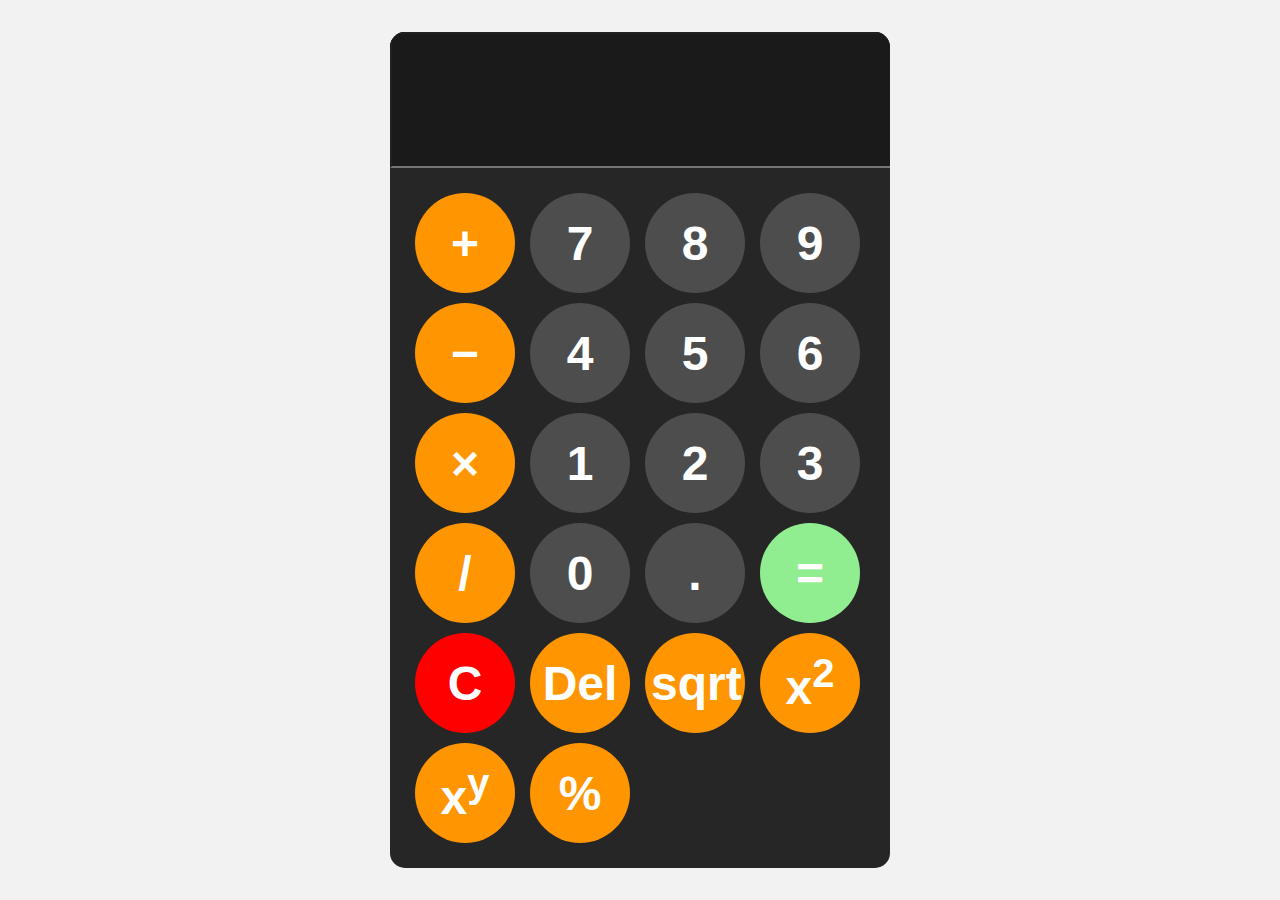
<file: index.html>
<!DOCTYPE html>
<html lang="en">
<head>
    <meta charset="UTF-8">
    <meta name="viewport" content="width=device-width, initial-scale=1.0">
    <title>Mycalci</title>
    
    <link rel="stylesheet" href="main/style.css">
       


</head>
<body>

    <div id="Calculator">
        
            <input id="display">
       
        
        <div id="keys">
            <button onclick="appendToDisplay('+')" class="operator-btn">&plus;</button>
            <button onclick="appendToDisplay('7')">7</button>
            <button onclick="appendToDisplay('8')">8</button>
            <button onclick="appendToDisplay('9')">9</button>
            <button onclick="appendToDisplay('-')" class="operator-btn">&minus;</button>
            <button onclick="appendToDisplay('4')">4</button>
            <button onclick="appendToDisplay('5')">5</button>
            <button onclick="appendToDisplay('6')">6</button>
            <button onclick="appendToDisplay('*')" class="operator-btn">&times;</button>
            <button onclick="appendToDisplay('1')">1</button>
            <button onclick="appendToDisplay('2')">2</button>
            <button onclick="appendToDisplay('3')">3</button>
            <button onclick="appendToDisplay('/')" class="operator-btn">/</button>
            <button onclick="appendToDisplay('0')">0</button>
            <button onclick="appendToDisplay('.')">.</button> 
            <button onclick="calculate()" id="eq">&equals;</button>
            <button onclick="clearDisplay()" class="operator-btn" id="clear">C</button>
            <button onclick="clearonenumber()" class="operator-btn"> Del </button>
            <button  class="operator-btn" onclick="sqrt()">sqrt</button>
            <button  class="operator-btn" onclick="sqr()">x<sup>2</sup></button>
            <button  class="operator-btn" onclick="power()">x<sup>y</sup></button>
            <button  class="operator-btn" onclick="appendToDisplay('%')">%</button>
        </div>

    </div>
    <script src="main/script.js"></script>
</body>
</html>
</file>
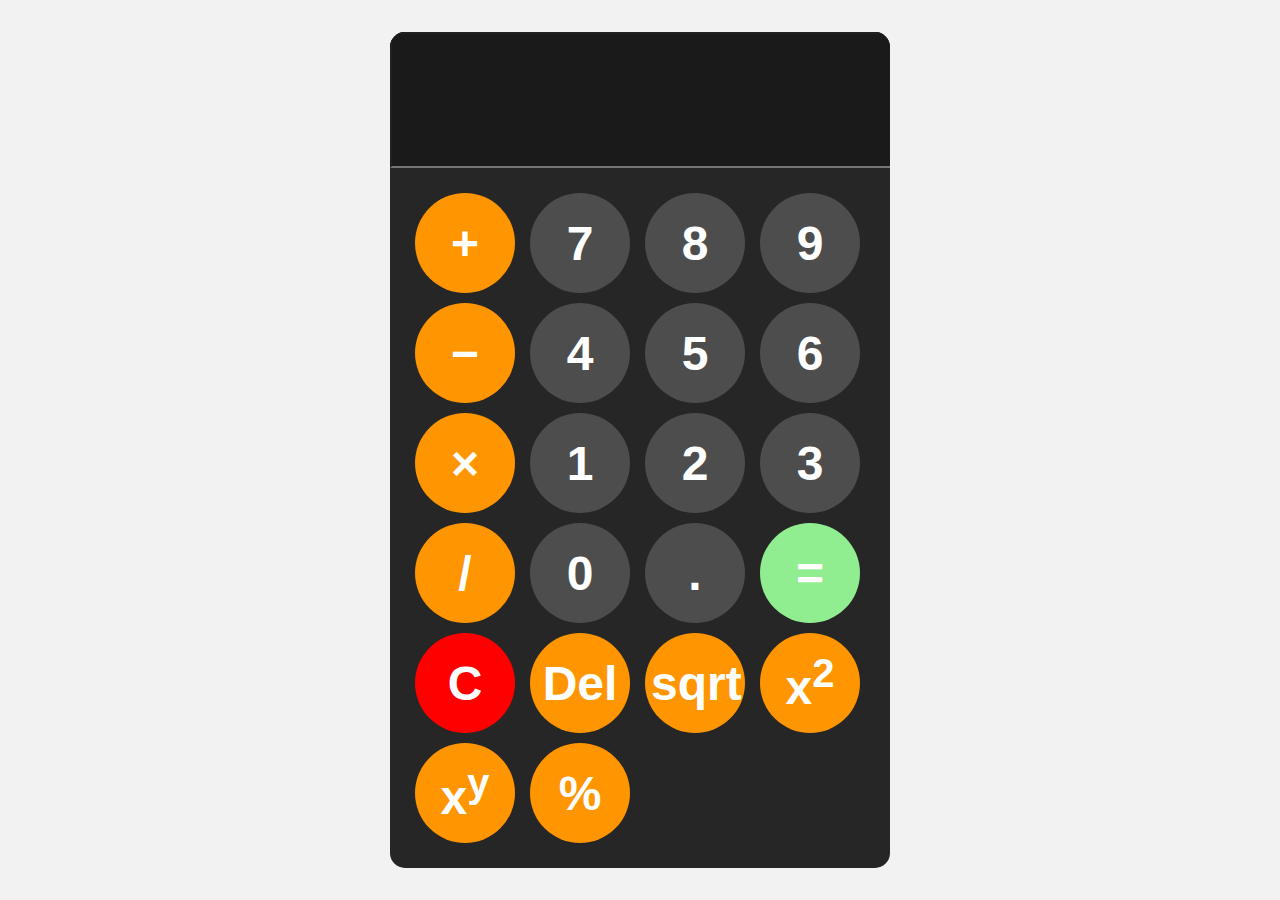
<file: main/index.html>
<!DOCTYPE html>
<html lang="en">
<head>
    <meta charset="UTF-8">
    <meta name="viewport" content="width=device-width, initial-scale=1.0">
    <title>Mycalci</title>
    
    <link rel="stylesheet" href="style.css">
       


</head>
<body>

    <div id="Calculator">
        
            <input id="display">
       
        
        <div id="keys">
            <button onclick="appendToDisplay('+')" class="operator-btn">&plus;</button>
            <button onclick="appendToDisplay('7')">7</button>
            <button onclick="appendToDisplay('8')">8</button>
            <button onclick="appendToDisplay('9')">9</button>
            <button onclick="appendToDisplay('-')" class="operator-btn">&minus;</button>
            <button onclick="appendToDisplay('4')">4</button>
            <button onclick="appendToDisplay('5')">5</button>
            <button onclick="appendToDisplay('6')">6</button>
            <button onclick="appendToDisplay('*')" class="operator-btn">&times;</button>
            <button onclick="appendToDisplay('1')">1</button>
            <button onclick="appendToDisplay('2')">2</button>
            <button onclick="appendToDisplay('3')">3</button>
            <button onclick="appendToDisplay('/')" class="operator-btn">/</button>
            <button onclick="appendToDisplay('0')">0</button>
            <button onclick="appendToDisplay('.')">.</button> 
            <button onclick="calculate()" id="eq">&equals;</button>
            <button onclick="clearDisplay()" class="operator-btn" id="clear">C</button>
            <button onclick="clearonenumber()" class="operator-btn"> Del </button>
            <button  class="operator-btn" onclick="sqrt()">sqrt</button>
            <button  class="operator-btn" onclick="sqr()">x<sup>2</sup></button>
            <button  class="operator-btn" onclick="power()">x<sup>y</sup></button>
            <button  class="operator-btn" onclick="appendToDisplay('%')">%</button>
        </div>

    </div>
    <script src="script.js"></script>
</body>
</html>
</file>
<file: main/style.css>
body {
   
    margin: 0;
    display: flex;
    justify-content: center;
    align-items: center;
    height: 100vh;
    background-color: hsl(0, 0%, 95%);
}

#Calculator {
    font-family: Arial, sans-serif;
    background-color: hsl(0, 0%, 15%);
    border-radius: 15px;
    max-width: 500px;
    overflow: hidden;
}


#display {
    width: 100%;
    padding: 20px;
    font-size: 5rem;
    text-align: left;
    color: white;
    background-color: hsl(0, 0%, 10%); /* Add this for clarity */
    outline: none;
    
    
}
#clear{
    background-color: red;
}

#eq{
    background-color: lightgreen;
}

/* Grid for calculator keys */
#keys {
    display: grid;
    grid-template-columns: repeat(4, 1fr);
    gap: 10px;
    padding: 25px;
}

/* General button styling */
button {
    width: 100px;
    height: 100px;
    border-radius: 50px;
    border: none;
    background-color: hsl(0, 0%, 30%);
    color: white; /* Improved contrast */
    font-size: 3rem;
    font-weight: bold;
    cursor: pointer;
    transition: background-color 0.2s;
}

/* Hover and active states */
button:hover {
    background-color: hsl(0, 0%, 40%);
}

button:active {
    background-color: hsl(0, 0%, 50%);
}

/* Special operator button styling */
.operator-btn {
    background-color: hsl(35, 100%, 50%);
    color: white;
}

.operator-btn:hover {
    background-color: hsl(35, 100%, 65%);
}

.operator-btn:active {
    background-color: hsl(39, 100%, 75%);
}
</file>
